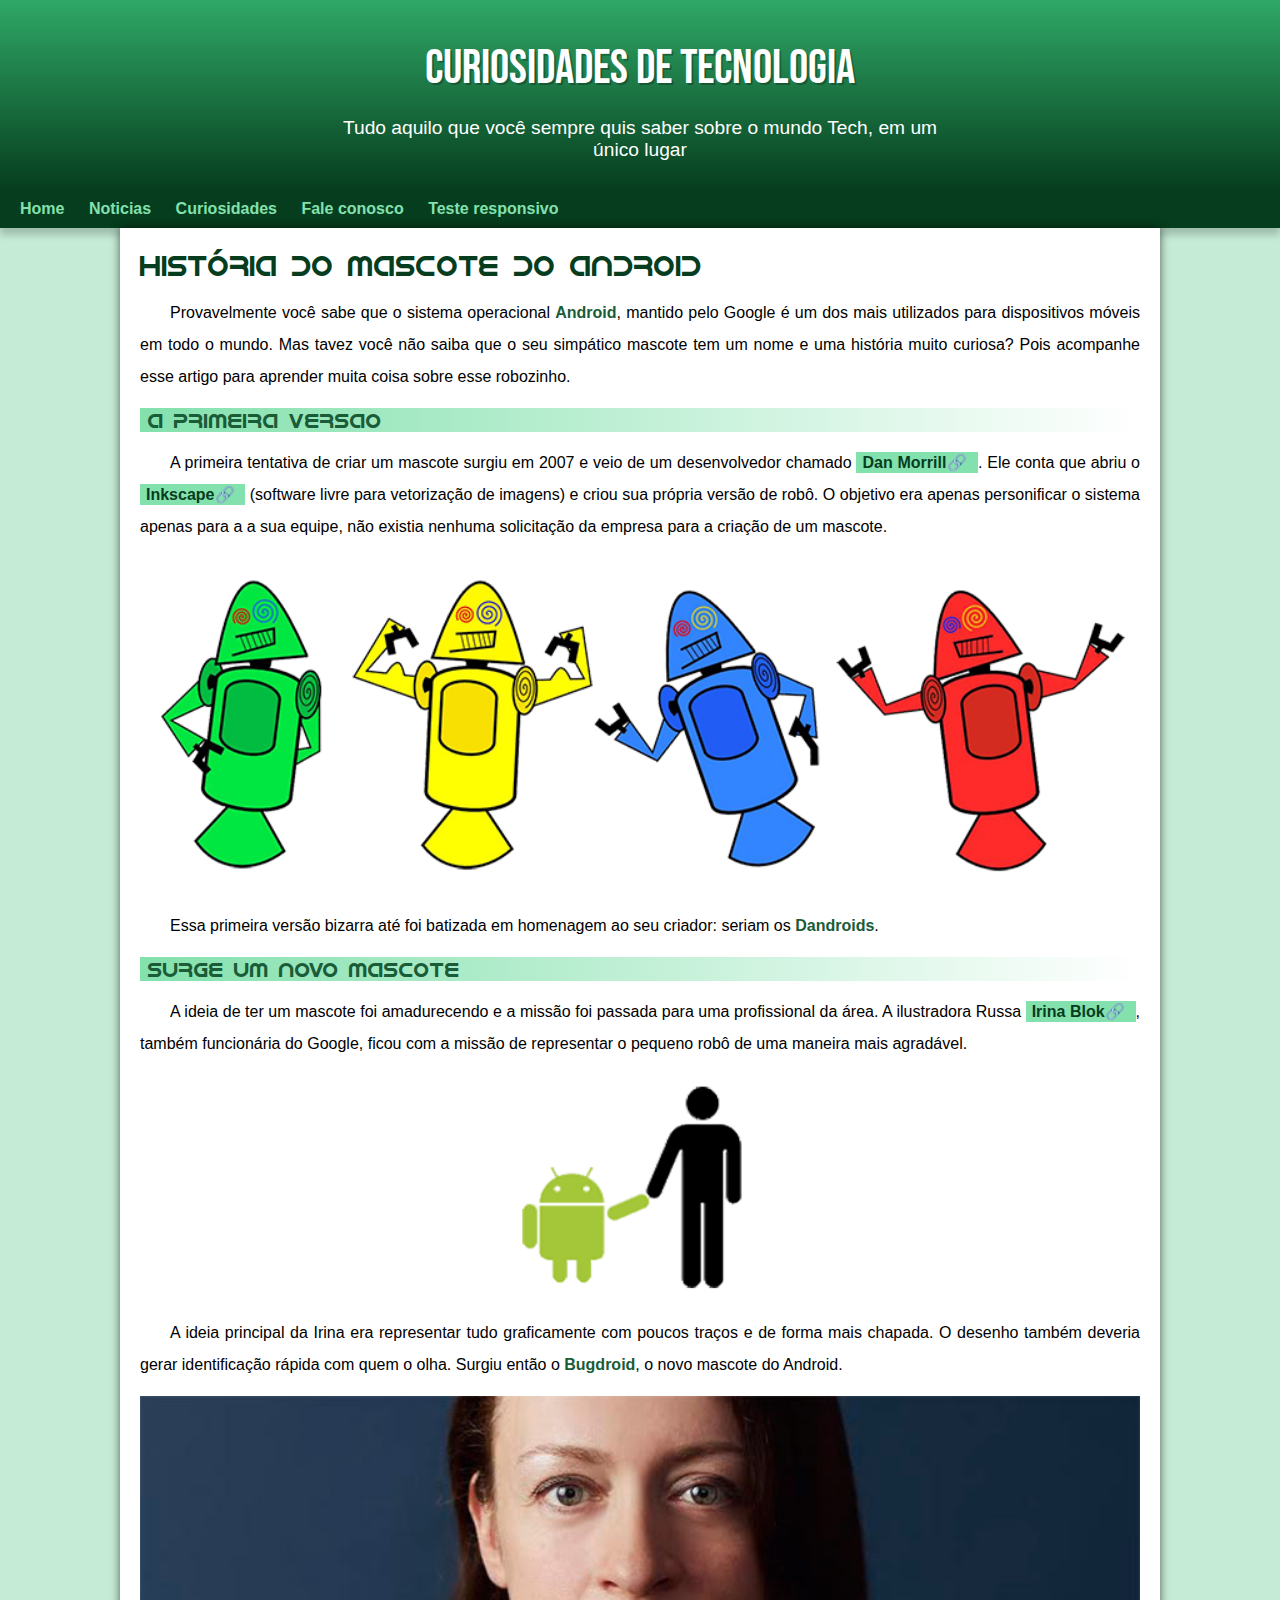
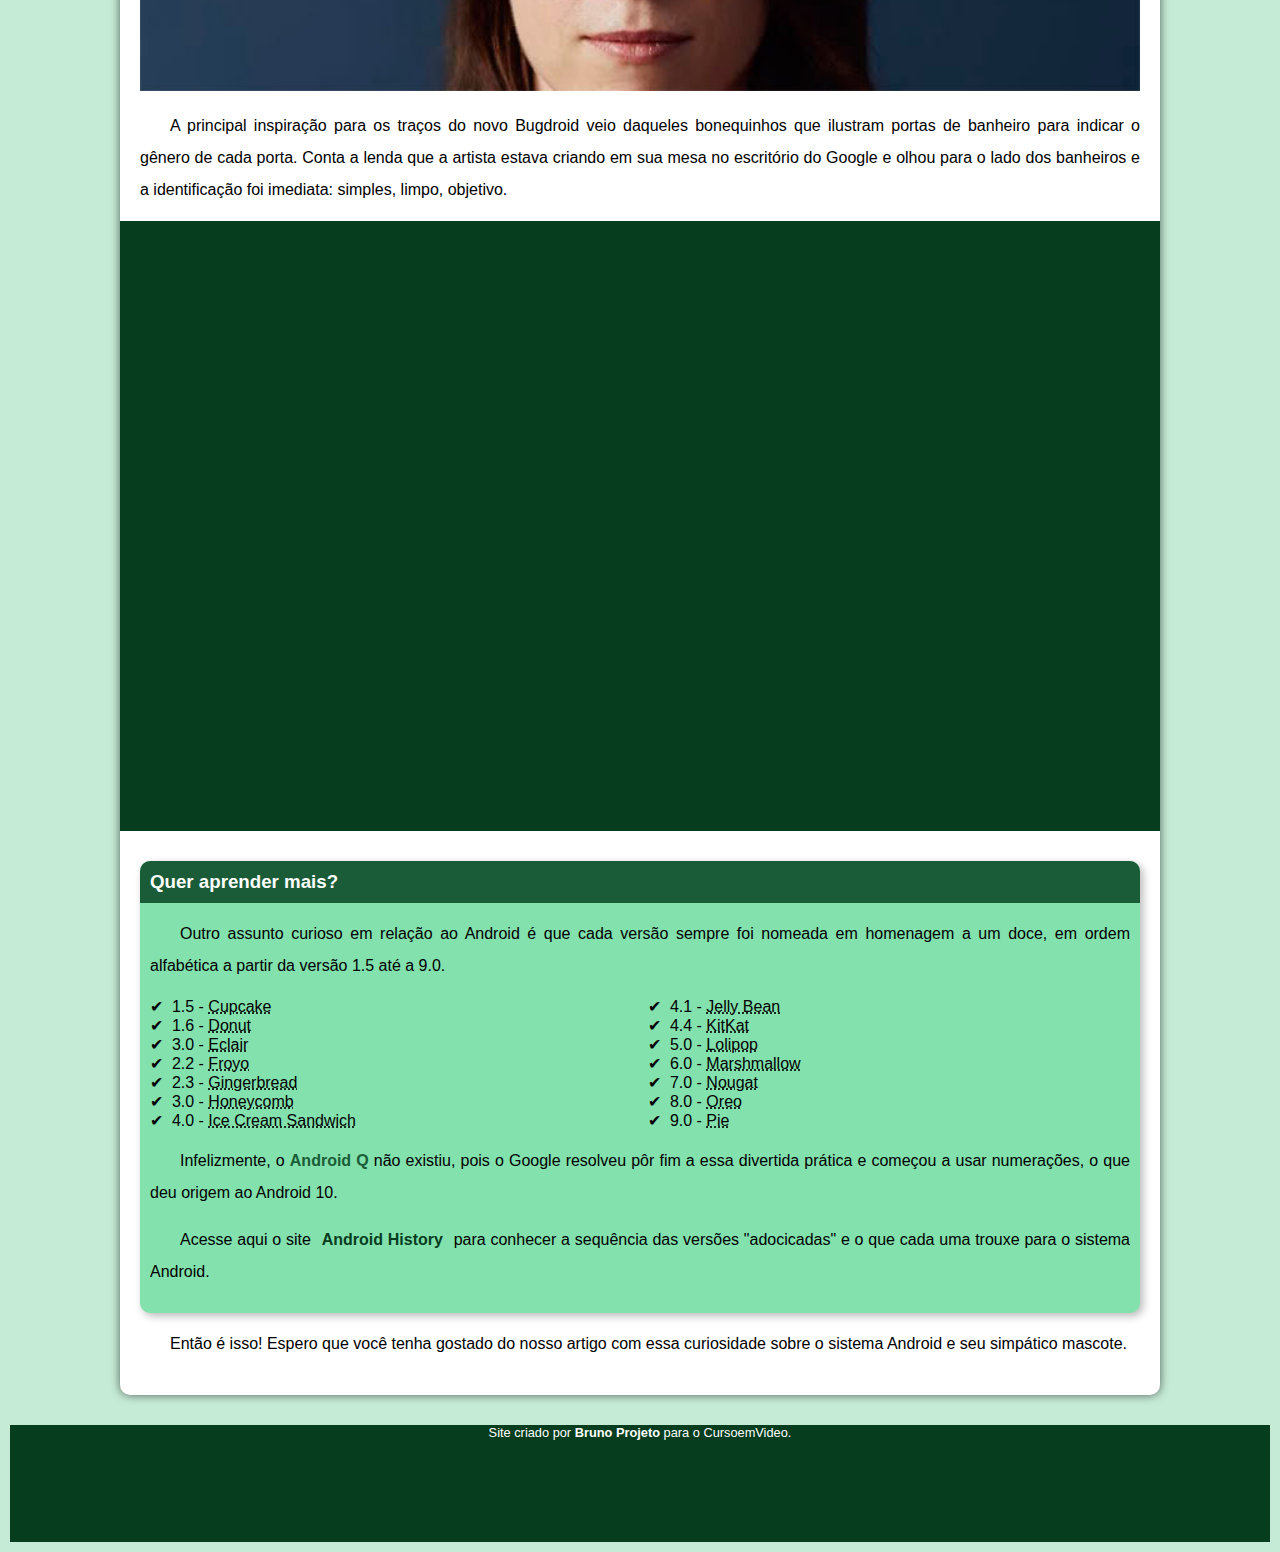
<file: index.html>
<!DOCTYPE html>
<html lang="pt-br">
<head>
    <meta charset="UTF-8">
    <meta http-equiv="X-UA-Compatible" content="IE=edge">
    <meta name="viewport" content="width=device-width, initial-scale=1.0">
    <title>Mundo da tecnologia</title>

    <link rel="shortcut icon" href="image/favicon.ico" type="image/x-icon">

    <link rel="stylesheet" href="css/style.css">

</head>
<body>
    <header>
    <h1>Curiosidades de Tecnologia</h1>
    <p>Tudo aquilo que você sempre quis saber sobre o mundo Tech, em um único lugar</p> </header>

    <nav>
            <a href="home.html">Home</a>
            <a href="noticias.html">Noticias</a>
            <a href="curiosidades.html">Curiosidades</a>
            <a href="faleconosco.html">Fale conosco</a>
            <a href="responsivo.html">Teste responsivo</a>
    </nav>

    <main>
        <article>
            <h1>História do Mascote do Android</h1>

            <p>Provavelmente você sabe que o sistema operacional <strong>Android</strong>, mantido pelo Google é um dos mais utilizados para dispositivos móveis em todo o mundo. Mas tavez você não saiba que o seu simpático mascote tem um nome e uma história muito curiosa? Pois acompanhe esse artigo para aprender muita coisa sobre esse robozinho.</p>

            <h2>A primeira versao</h2>

            <p>A primeira tentativa de criar um mascote surgiu em 2007 e veio de um desenvolvedor chamado <a href="https://androidcommunity.com/dan-morrill-shows-us-the-android-mascot-that-almost-was-20130103/"class="externo" target="blank">Dan Morrill</a>. Ele conta que abriu o <a href="https://inkscape.org/"class="externo" target="blank">Inkscape</a> (software livre para vetorização de imagens) e criou sua própria versão de robô. O objetivo era apenas personificar o sistema apenas para a a sua equipe, não existia nenhuma solicitação da empresa para a criação de um mascote.</p>

            <picture>
                <source media="(max-width: 600px)" srcset="image/dan-droids-pq.png">
                <img src="image/dan-droids.png" alt="foto ilustrativa">
            </picture>

            <p>Essa primeira versão bizarra até foi batizada em homenagem ao seu criador: seriam os <strong>Dandroids</strong>.
            </p>
            <h2>Surge um novo mascote</h2>

            <p>A ideia de ter um mascote foi amadurecendo e a missão foi passada para uma profissional da área. A ilustradora Russa <a href="https://www.irinablok.com/android" class="externo"target="blank">Irina Blok</a>, também funcionária do Google, ficou com a missão de representar o pequeno robô de uma maneira mais agradável.</p>

            <img src="image/bugdroid.png" class="pequena" alt="foto ilustrativa">

            <p>A ideia principal da Irina era representar tudo graficamente com poucos traços e de forma mais chapada. O desenho também deveria gerar identificação rápida com quem o olha. Surgiu então o <strong>Bugdroid</strong>, o novo mascote do Android.</p>

            <picture>
                <source media="(max-width: 600px)" srcset="image/irina-blok-pq.jpg">
                <img src="image/irina-blok.jpg" alt="foto ilustrativa">
            </picture>

            <p>A principal inspiração para os traços do novo Bugdroid veio daqueles bonequinhos que ilustram portas de banheiro para indicar o gênero de cada porta. Conta a lenda que a artista estava criando em sua mesa no escritório do Google e olhou para o lado dos banheiros e a identificação foi imediata: simples, limpo, objetivo.</p>

            <div class="video"><iframe width="560" height="315" src="https://www.youtube.com/embed/62JB64aQC9A" title="YouTube video player" frameborder="0" allow="accelerometer; autoplay; clipboard-write; encrypted-media; gyroscope; picture-in-picture" allowfullscreen></iframe></div>

            <aside>
                <h3>Quer aprender mais?</h3>

                <p>Outro assunto curioso em relação ao Android é que cada versão sempre foi nomeada em homenagem a um doce, em ordem alfabética a partir da versão 1.5 até a 9.0.</p>

                    <ul>
                        <li>1.5 - <abbr title="Bolo de Copo">Cupcake</abbr></li>
                        <li>1.6 - <abbr title="Rosquinha">Donut</abbr></li>
                        <li>3.0 - <abbr title="Bomba">Eclair</abbr></li>
                        <li>2.2 - <abbr title="Iogurte Congelado">Froyo</abbr></li>
                        <li>2.3 - <abbr title="Biscoito de Gengibre">Gingerbread</abbr></li>
                        <li>3.0 - <abbr title="Favo de Mel">Honeycomb</abbr></li>
                        <li>4.0 - <abbr title="Sanduiche de sorvete">Ice Cream Sandwich</abbr></li>
                        <li>4.1 - <abbr title="Jujuba">Jelly Bean</abbr></li>
                        <li>4.4 - <abbr title="Kitikat">KitKat</abbr></li>
                        <li>5.0 - <abbr title="Pirulito">Lolipop</abbr></li>
                        <li>6.0 - <abbr title="Marshmallow">Marshmallow</abbr></li>
                        <li>7.0 - <abbr title="Torrone">Nougat</abbr></li>
                        <li>8.0 - <abbr title="Oreo">Oreo</abbr></li>
                        <li>9.0 - <abbr title="Torta">Pie</abbr></li>
                    </ul>
                
                    
                        <p>Infelizmente, o <strong>Android Q</strong> não existiu, pois o Google resolveu pôr fim a essa divertida prática e começou a usar numerações, o que deu origem ao Android 10.</p>

                        <p>Acesse aqui o site <a href="https://www.android.com/intl/pt_pt/history/#/marshmallow" target="blank">Android History</a> para conhecer a sequência das versões "adocicadas" e o que cada uma trouxe para o sistema Android.</p>
                    
            </aside>
                
                
                    <p>Então é isso! Espero que você tenha gostado do nosso artigo com essa curiosidade sobre o sistema Android e seu simpático mascote.</p>               
        </article>

    </main>

    <footer>
        <p>Site criado por <a href="#" target="blank">Bruno Projeto</a> para o CursoemVideo.</p>
    </footer>
    
</body>
</html>
</file>
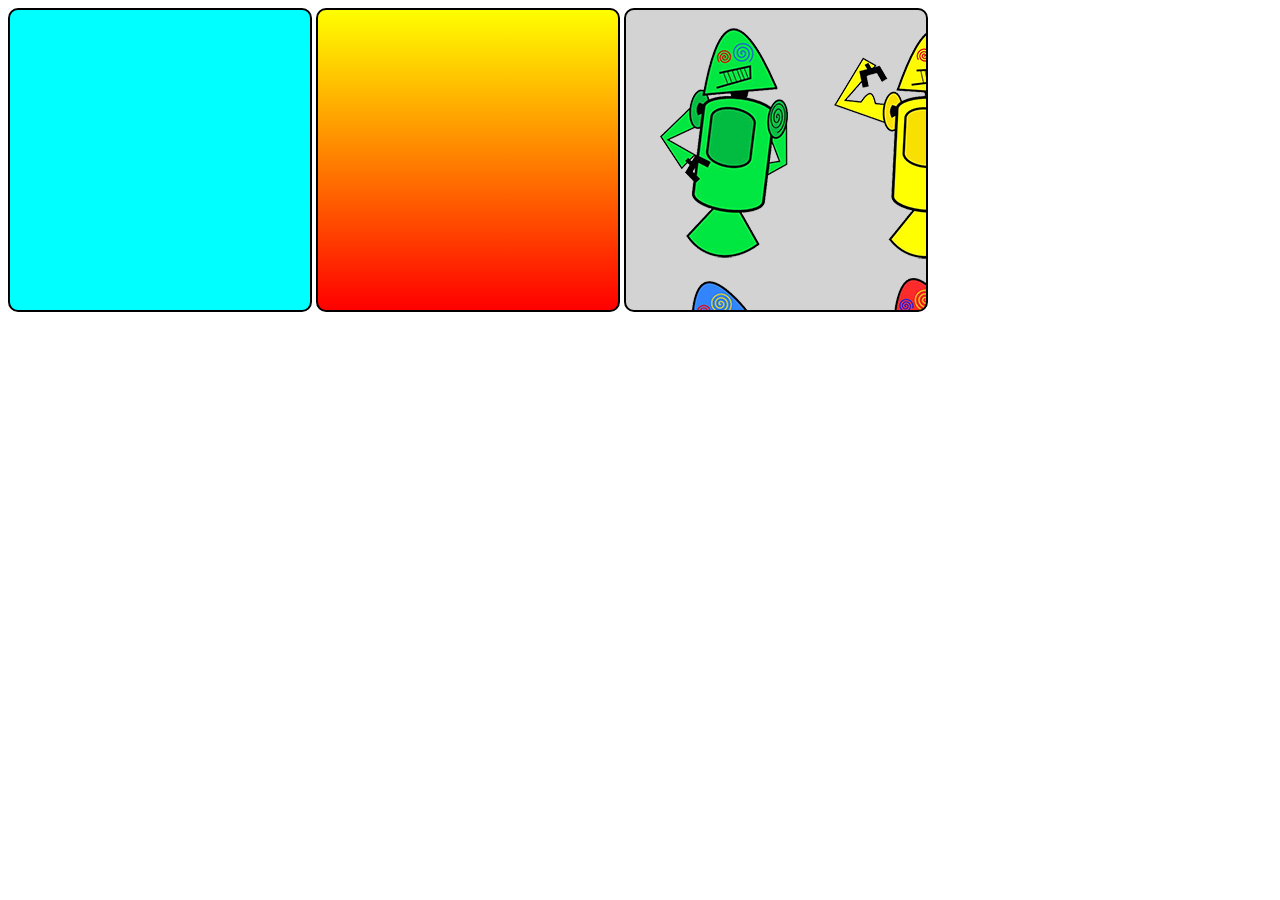
<file: fundodesite.html>
<!DOCTYPE html>
<html lang="pt-br">
<head>
    <meta charset="UTF-8">
    <meta http-equiv="X-UA-Compatible" content="IE=edge">
    <meta name="viewport" content="width=device-width, initial-scale=1.0">
    <title>imagem de fundo</title>
    <style>
        div.quadrado {
            display: inline-block;
            border: 2px solid black;
            border-radius: 10px;
            background-color: lightgray;
            width: 300px;
            height: 300px;
        }

        div#q1 {
            background-color: aqua;
        }

        div#q2 {
            background-image: linear-gradient(to bottom,yellow, red);
        }

        div#q3 {
            background-image: url('image/dan-droids-pq.png');
            
        }

    </style>
</head>
<body>
    <div class="quadrado" id="q1"></div>
    <div class="quadrado" id="q2"></div>
    <div class="quadrado" id="q3"></div>
    
</body>
</html>
</file>
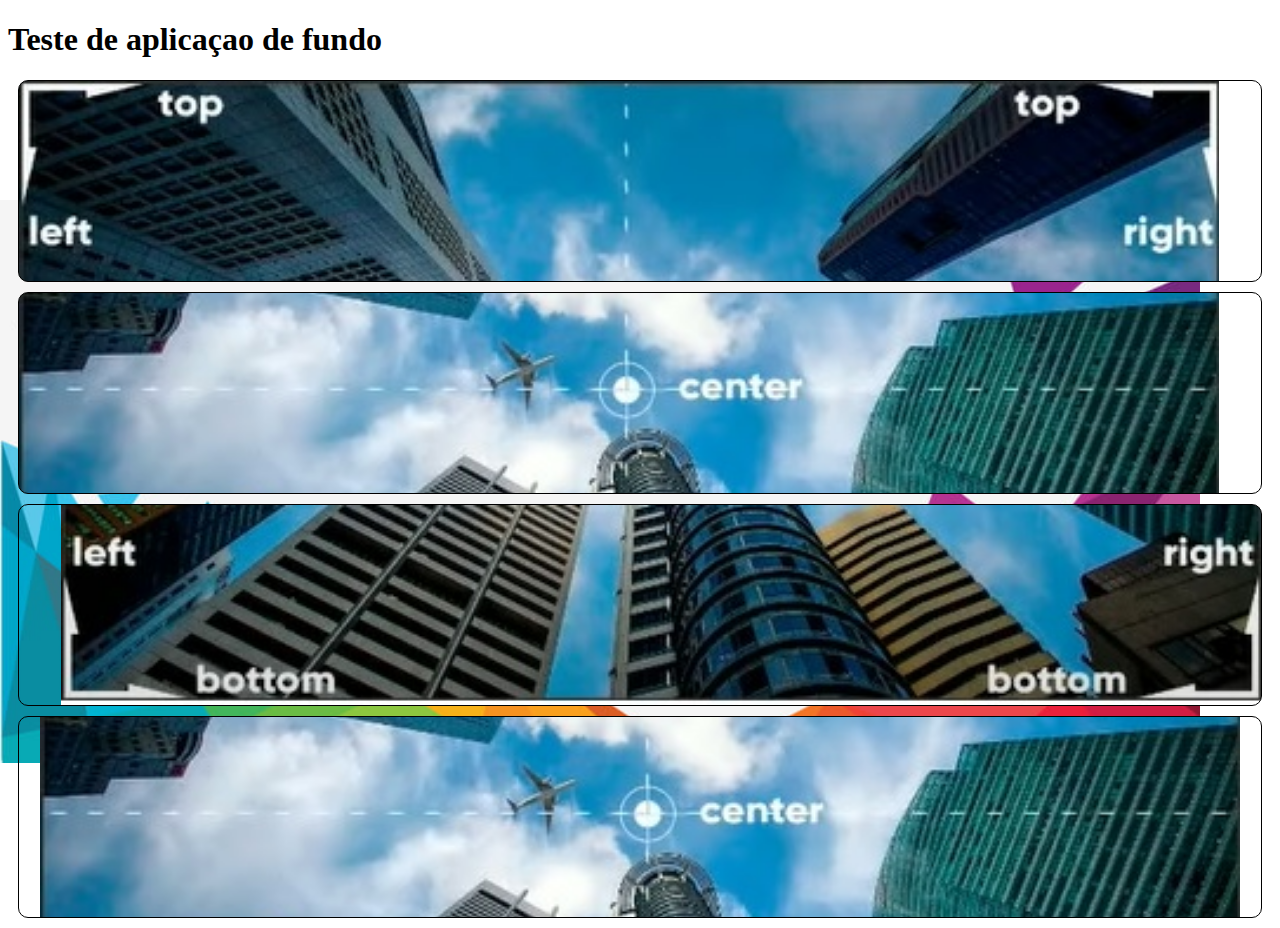
<file: fundodesite2.html>
<!DOCTYPE html>
<html lang="pt-br">
<head>
    <meta charset="UTF-8">
    <meta http-equiv="X-UA-Compatible" content="IE=edge">
    <meta name="viewport" content="width=device-width, initial-scale=1.0">
    <title>Perrsonalizaçao dos fundos</title>
    <style>
        body {
            background-image: url('image/exemplo.jpg');
            background-size: 1200px;
            background-repeat: no-repeat;
            background-position: 0px 200px;
        } 
        
        div.bloco {
            background-image: url('image/imagem.jpg');
            background-repeat: no-repeat;
            background-size: 1200px;
            height: 200px;
            border: 1px solid black;
            border-radius: 10px;
            margin: 10px;
        }

        div#q1 {
            background-position: left top;
        }

        div#q2 {
            background-position: left center;
        }

        div#q3 {
            background-position: right bottom;
        }

        div#q4 {
            background-position: center center;
        }
    </style>
</head>
<body>
    <h1>Teste de aplicaçao de fundo</h1>
    <div class="bloco" id="q1"></div>
    <div class="bloco" id="q2"></div>
    <div class="bloco" id="q3"></div>
    <div class="bloco" id="q4"></div>
    
</body>
</html>
</file>
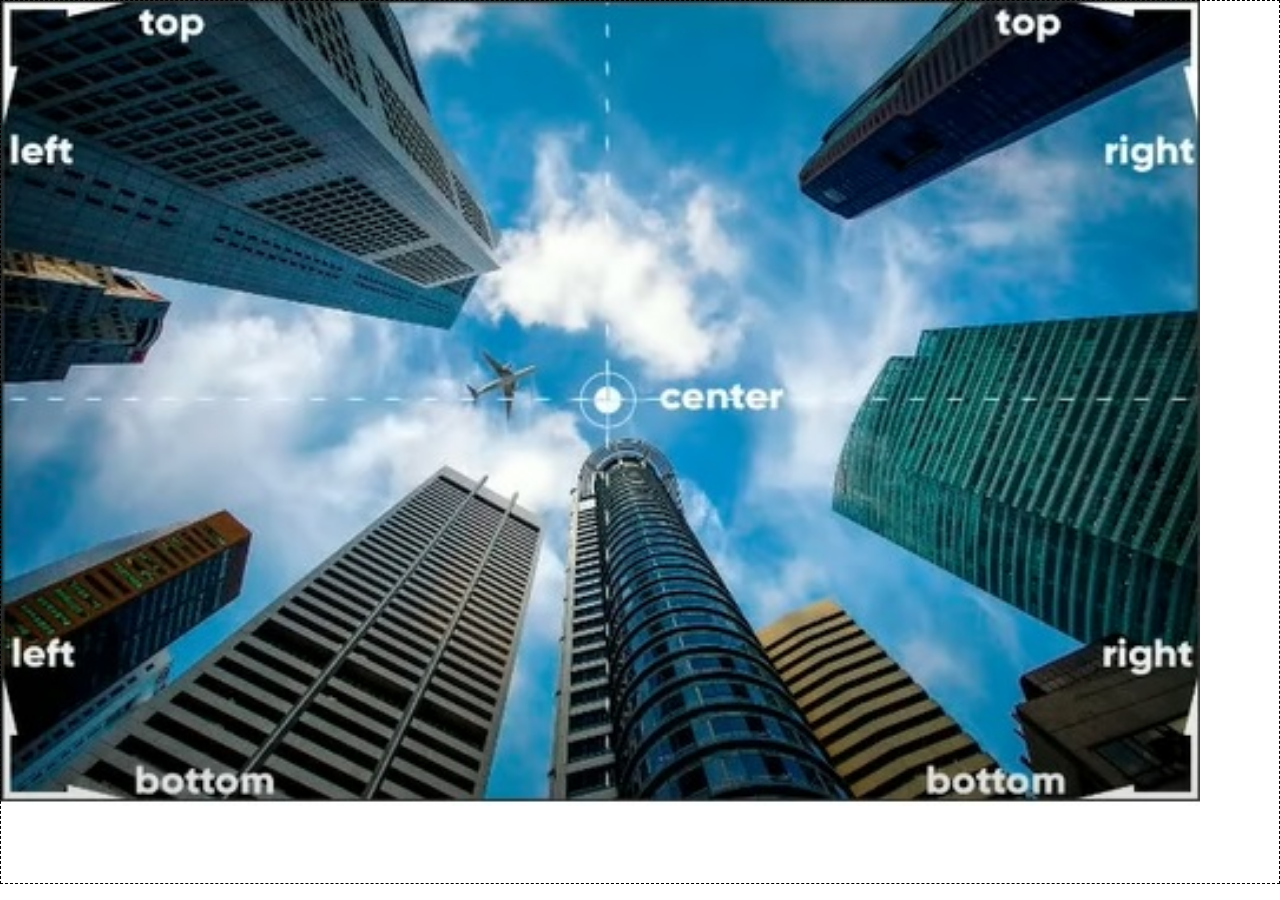
<file: fundodesite3.html>
<!DOCTYPE html>
<html lang="pt-br">
<head>
    <meta charset="UTF-8">
    <meta http-equiv="X-UA-Compatible" content="IE=edge">
    <meta name="viewport" content="width=device-width, initial-scale=1.0">
    <title>posicionamento</title>
    <style>
        body {
            background-image: url('image/imagem.jpg');
            height: 98vh;
            border: 1px dashed black;
            background-size: 1200px;
            background-repeat: no-repeat;
            background-position: left top;
            margin: auto;
        }
    </style>
</head>
<body>
    
</body>
</html>
</file>
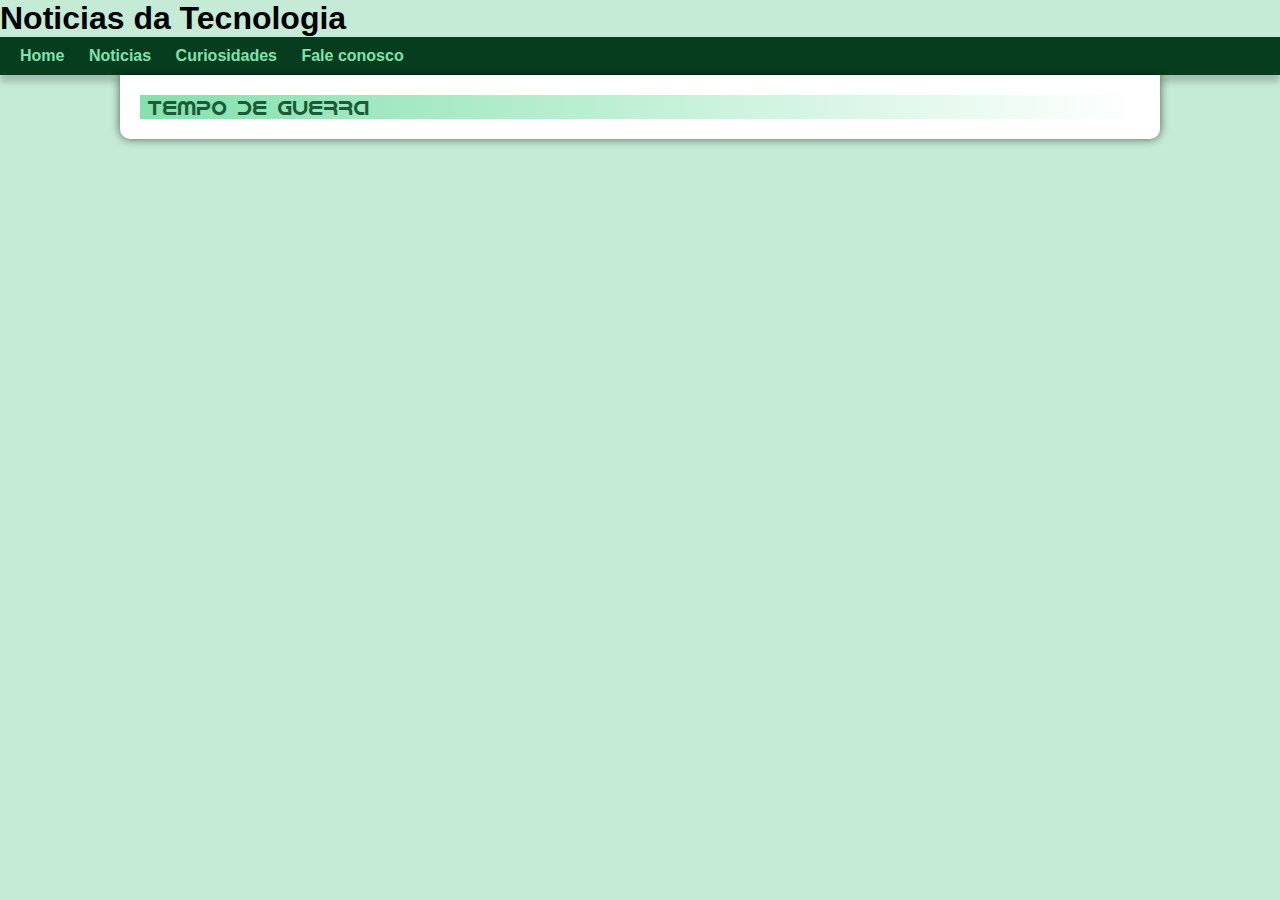
<file: noticias.html>
<!DOCTYPE html>
<html lang="pt-br">
<head>
    <meta charset="UTF-8">
    <meta http-equiv="X-UA-Compatible" content="IE=edge">
    <meta name="viewport" content="width=device-width, initial-scale=1.0">
    <title>Mundo da tecnologia</title>
    <link rel="stylesheet" href="css/style.css">
</head>
<body>
    <h1>Noticias da Tecnologia</h1>

    <nav><a href="home.html">Home</a>
        <a href="noticias.html">Noticias</a>
        <a href="curiosidades.html">Curiosidades</a>
        <a href="faleconosco.html">Fale conosco</a>
    </nav>

    <main>
        <article>
            <h2>tempo de guerra</h2>
        </article>
    </main>
    
</body>
</html>
</file>
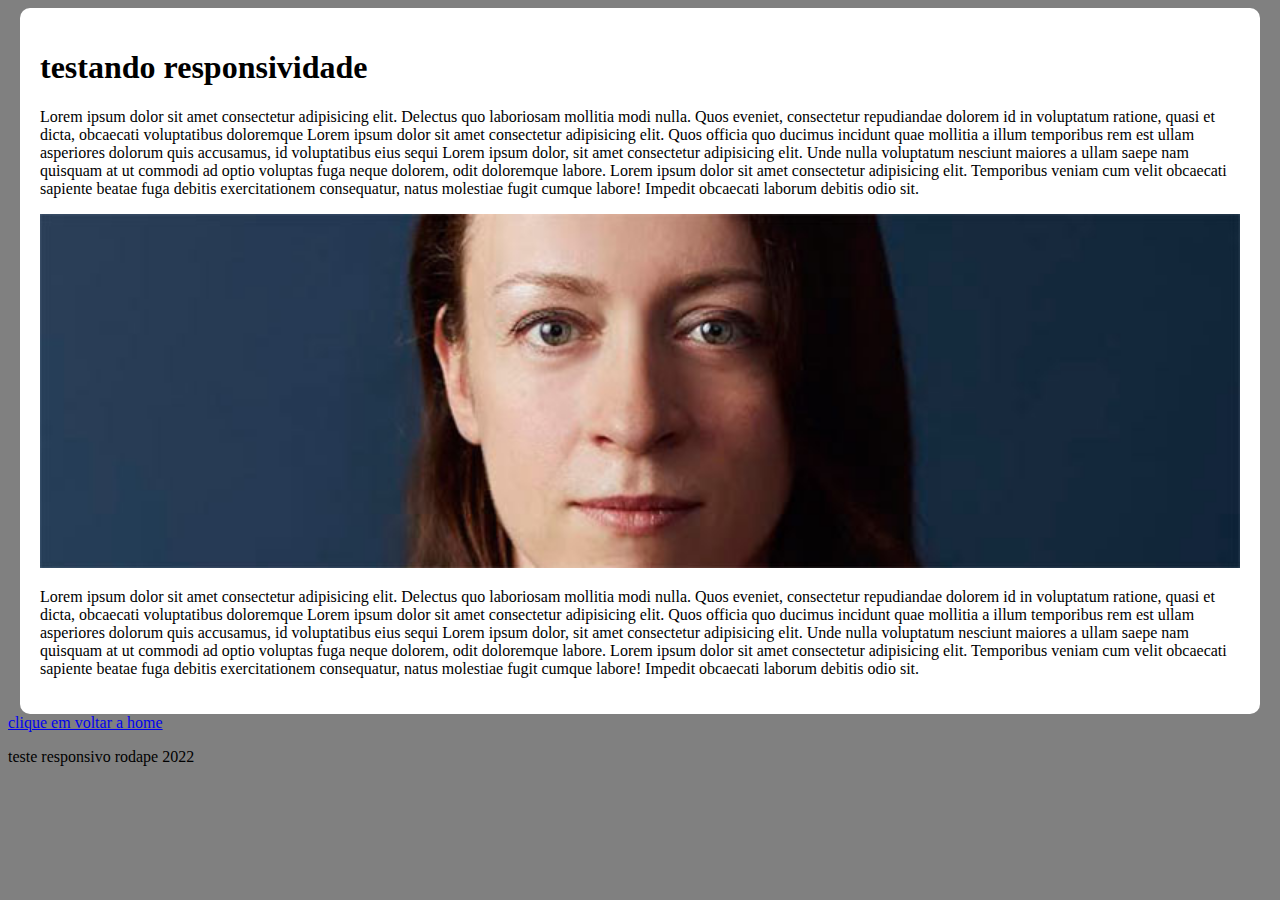
<file: responsivo.html>
<!DOCTYPE html>
<html lang="pt-br">
<head>
    <meta charset="UTF-8">
    <meta http-equiv="X-UA-Compatible" content="IE=edge">
    <meta name="viewport" content="width=device-width, initial-scale=1.0">
    <title>Teste de responsividade</title>
    <style>
        body {
            background-color: gray;
        }

        main {
            background-color: white;
            padding: 20px;
            border-radius: 10px;

            min-width: 280px;
            max-width: 1200px;
            margin: auto;
        }

        img {
            width: 100%;
        }
    </style>
</head>
<body>
    <main>
        <h1>testando responsividade</h1>

        <p>Lorem ipsum dolor sit amet consectetur adipisicing elit. Delectus quo laboriosam mollitia modi nulla. Quos eveniet, consectetur repudiandae dolorem id in voluptatum ratione, quasi et dicta, obcaecati voluptatibus doloremque Lorem ipsum dolor sit amet consectetur adipisicing elit. Quos officia quo ducimus incidunt quae mollitia a illum temporibus rem est ullam asperiores dolorum quis accusamus, id voluptatibus eius sequi Lorem ipsum dolor, sit amet consectetur adipisicing elit. Unde nulla voluptatum nesciunt maiores a ullam saepe nam quisquam at ut commodi ad optio voluptas fuga neque dolorem, odit doloremque labore. Lorem ipsum dolor sit amet consectetur adipisicing elit. Temporibus veniam cum velit obcaecati sapiente beatae fuga debitis exercitationem consequatur, natus molestiae fugit cumque labore! Impedit obcaecati laborum debitis odio sit.</p>

        <picture>
            <source media="(max-width: 600px)" srcset="image/irina-blok-pq.jpg">
            <img src="image/irina-blok.jpg" alt="foto da irina">
        </picture>
        <p>Lorem ipsum dolor sit amet consectetur adipisicing elit. Delectus quo laboriosam mollitia modi nulla. Quos eveniet, consectetur repudiandae dolorem id in voluptatum ratione, quasi et dicta, obcaecati voluptatibus doloremque Lorem ipsum dolor sit amet consectetur adipisicing elit. Quos officia quo ducimus incidunt quae mollitia a illum temporibus rem est ullam asperiores dolorum quis accusamus, id voluptatibus eius sequi Lorem ipsum dolor, sit amet consectetur adipisicing elit. Unde nulla voluptatum nesciunt maiores a ullam saepe nam quisquam at ut commodi ad optio voluptas fuga neque dolorem, odit doloremque labore. Lorem ipsum dolor sit amet consectetur adipisicing elit. Temporibus veniam cum velit obcaecati sapiente beatae fuga debitis exercitationem consequatur, natus molestiae fugit cumque labore! Impedit obcaecati laborum debitis odio sit.</p>
    </main>
    <a href="home.html">clique em voltar a home</a>

    <footer>
        <p>teste responsivo rodape 2022</p>
    </footer>
    
</body>
</html>
</file>
<file: css/style.css>
@charset "UTF-8";
/*@import se usa para importar fontes externas*/
@import url('https://fonts.googleapis.com/css2?family=Bebas+Neue&display=swap');
/*@font-face se usa para importar fontes internas*/
@font-face {
    font-family: 'android';
    src: url('../font/idroid.otf');
    font-weight: normal;
}
/*
#c5ebd6
#83e1ad
#3ddc84
#2fa866
#1a5c37
#063d1e

na demostraçao abaixo temos o :root(configuraçoes globais) ele permite criar variaveis predefinidas colocando -- na fente da descriçao como esta abaixo
tanto em background-color e font-family se coloca depoois dois : var(--nome da variavel criada);
*/

:root {
    --cor0: #c5ebd6;
    --cor1: #83e1ad;
    --cor2: #3ddc84;
    --cor3: #2fa866;
    --cor4: #1a5c37;
    --cor5: #063d1e;

    --fonte-padrao: arial, verdana, helvetica, sans-serif;
    --fonte-destaque: 'Bebas Neue', cursive;
    --fonte-android: 'android', cursive;
}
/* se usa a tag * {colocando entre couchetes} as tags que desabilitam para o site por inteiro qualquer configuraçao*/
* {
   margin: 0px;
   padding: 0px; 
}


body {
    background-color: var(--cor0);
    font-family: var(--fonte-padrao);
}

a.externo::after {
    content: '\1F517\00A0';
}

header {
    background-image: linear-gradient(to bottom, var(--cor3), var(--cor5));
    min-height: 150px;
    text-align: center;
    padding-top: 40px;
}

header > h1 {
    color: white;
    font-family: var(--fonte-destaque);
    font-size: 3em;
    font-weight: normal;
    margin-bottom: 20px;
    text-shadow: 2px 2px 0px rgba(0, 0, 0, 0.267);
}

header > p {
    color: white;
    font-family: var(--fonte-padrao);
    font-size: 1.2em;
    margin: auto;
    max-width: 600px;
    padding-right: 10px;
    padding-left: 10px;
    margin-bottom: 1px;
}

nav {
    background-color: var(--cor5);
    padding: 10px;
    box-shadow: 0px 7px 7px rgba(0, 0, 0, 0.192);
    
}

nav > a {
    color: var(--cor1);
    padding: 10px;
    border-radius: 5px;
    text-decoration: none;
    font-weight: bold;
    transition-duration: .5s;
}

nav >a:hover {
    background-color: var(--cor3);
    color: var(--cor5);
}

main {
    background-color: white;
    min-width: 300px;
    max-width: 1000px;
    margin: auto;
    margin-bottom: 30px;
    padding: 20px;
    box-shadow: 0px 0px 10px rgba(0, 0, 0, 0.603);
    border-bottom-left-radius: 10px;
    border-bottom-right-radius: 10px;
}

main h1 {
    color: var(--cor5);
    font-family: var(--fonte-android);
    font-weight: normal;
    font-size: 1.8em;
}

main h2 {
    font-family: var(--fonte-android);
    color: var(--cor4);
    font-size: 1.3em;
    font-weight: normal;
    background-image: linear-gradient(to right, var(--cor1), transparent);
    text-indent: 8px;
}

/* sempre quando vc quer entrar em uma configuraçao especifica se usa main > p vai alterar apenas a indicaçao aonde se encontra os textos se quiser fazer a alteraçao geral em qualquer nivel nao se usa o simbolo >*/
main p {
    margin: 15px 0px;
    text-align: justify;
    text-indent: 30px;
    font-size: 1em;
    line-height: 2em;
}

main strong {
    color: var(--cor4);
    font-weight: bold;
}

main a {
    text-decoration: none;
    text-align: justify;
    font-weight: bold;
    color: var(--cor5);
    background-color: var(--cor1);
    padding: 2px 6px;
}
/* quando se usa :hover vc faz uma pequena animaçao um exemplo seria nos links ou menu*/
main a:hover {
    text-decoration: underline;
    color: var(--cor4);

}

main img {
    width: 100%;
}

main img.pequena {
    max-width: 350px;
    display: block;
    margin: auto;
}

div.video {
    background-color: var(--cor5);
    margin: 0px -20px 30px -20px;
    padding: 20px;
    padding-bottom: 59%;
    position: relative;
}

div.video > iframe {
    position: absolute;
    top: 5%;
    left: 5%;
    width: 90%;
    height: 90%;
}

aside {
    background-color: var(--cor1);
    padding: 10px;
    border-radius: 10px;
    box-shadow: 3px 3px 8px rgba(0,0,0,0.281);

}

aside ul {
    list-style-type: '\2714\00A0\00A0';
    list-style-position: inside;
    columns: 2;

}

aside > h3 {
    background-color: var(--cor4);
    color: white;
    padding: 10px;
    margin: -10px -10px 0px -10px;
    border-radius: 10px 10px 0px 0px;
    
}

footer {
    background-color: var(--cor5);
    color: white;
    text-align: center;
    font-size: 0.8em;
    padding: 0px 0px 100px;
    margin: 10px;
}

footer p {
    margin: 2px;
    text-align: center;
}

footer a {
    color: white;
    font-weight: bolder;
    text-decoration: none;
}

footer a:hover {
    text-decoration: underline; 
    color: var(--cor1);
    }
</file>
